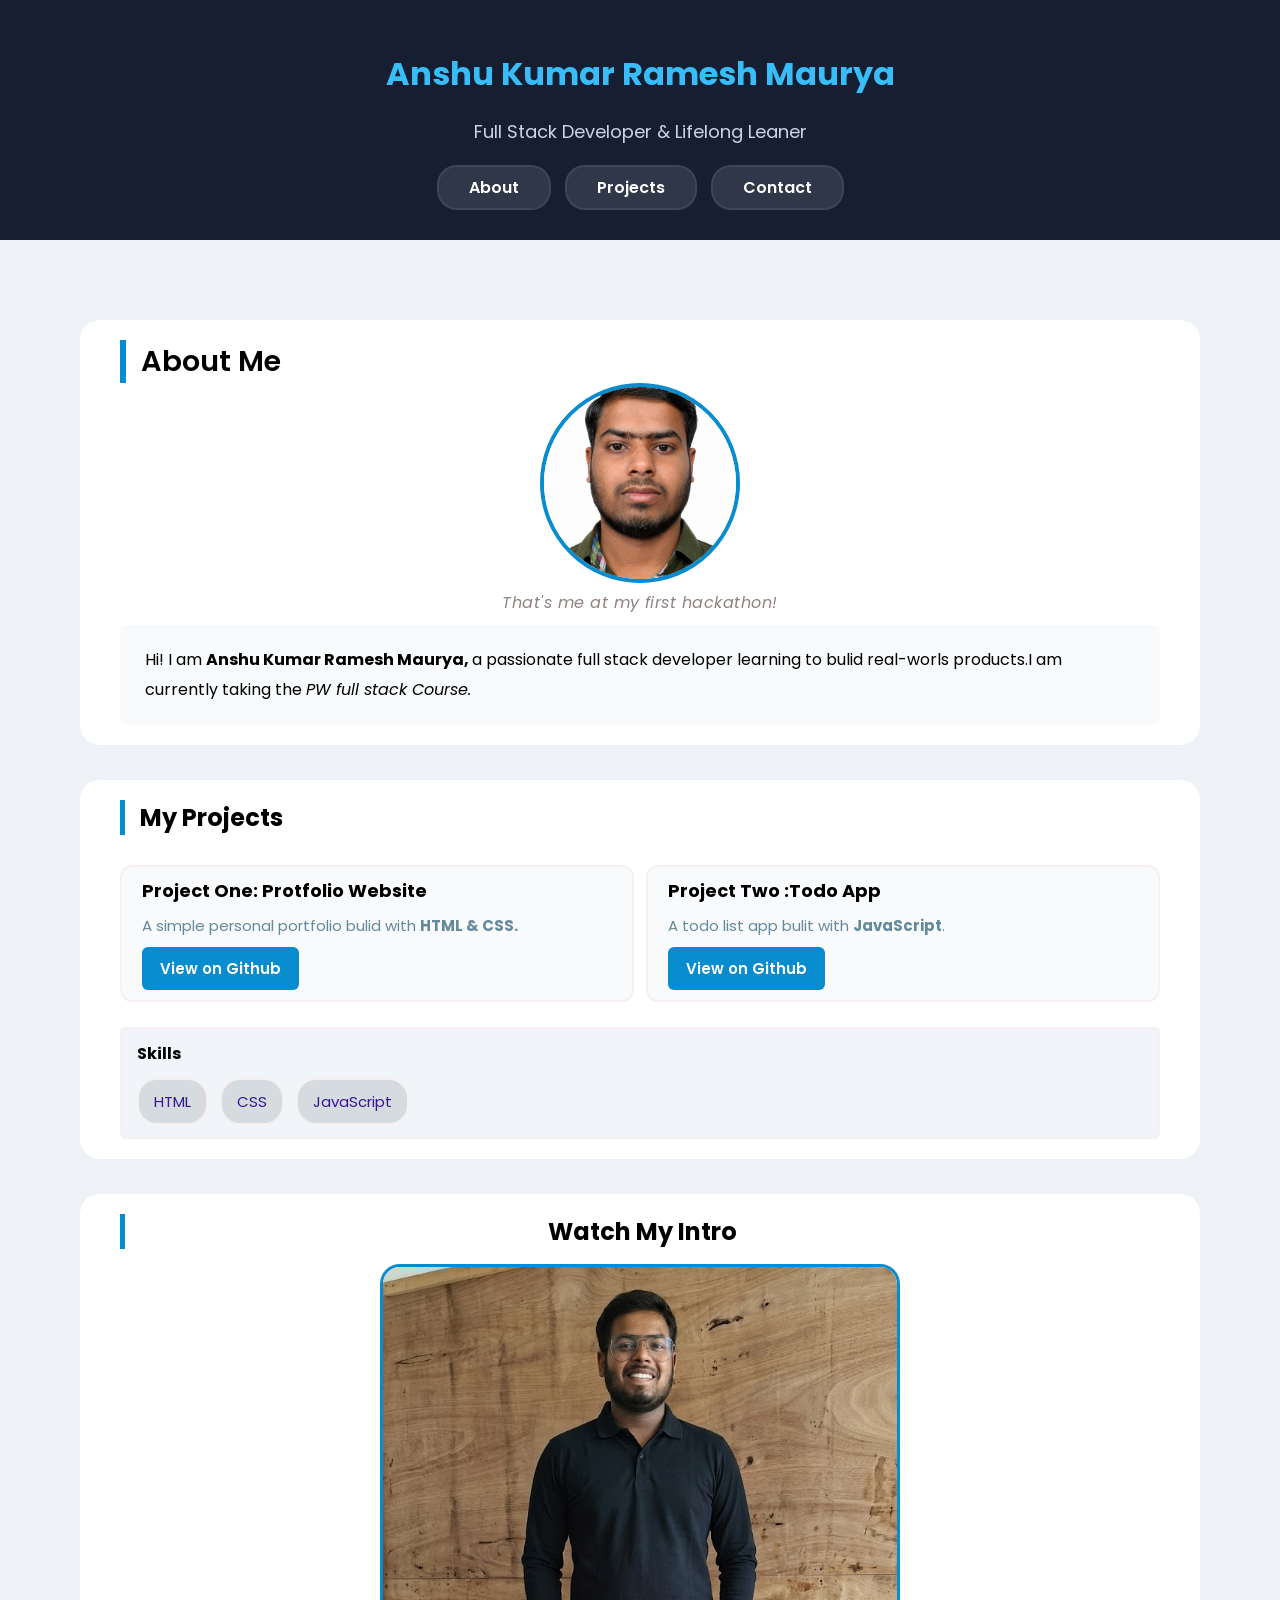
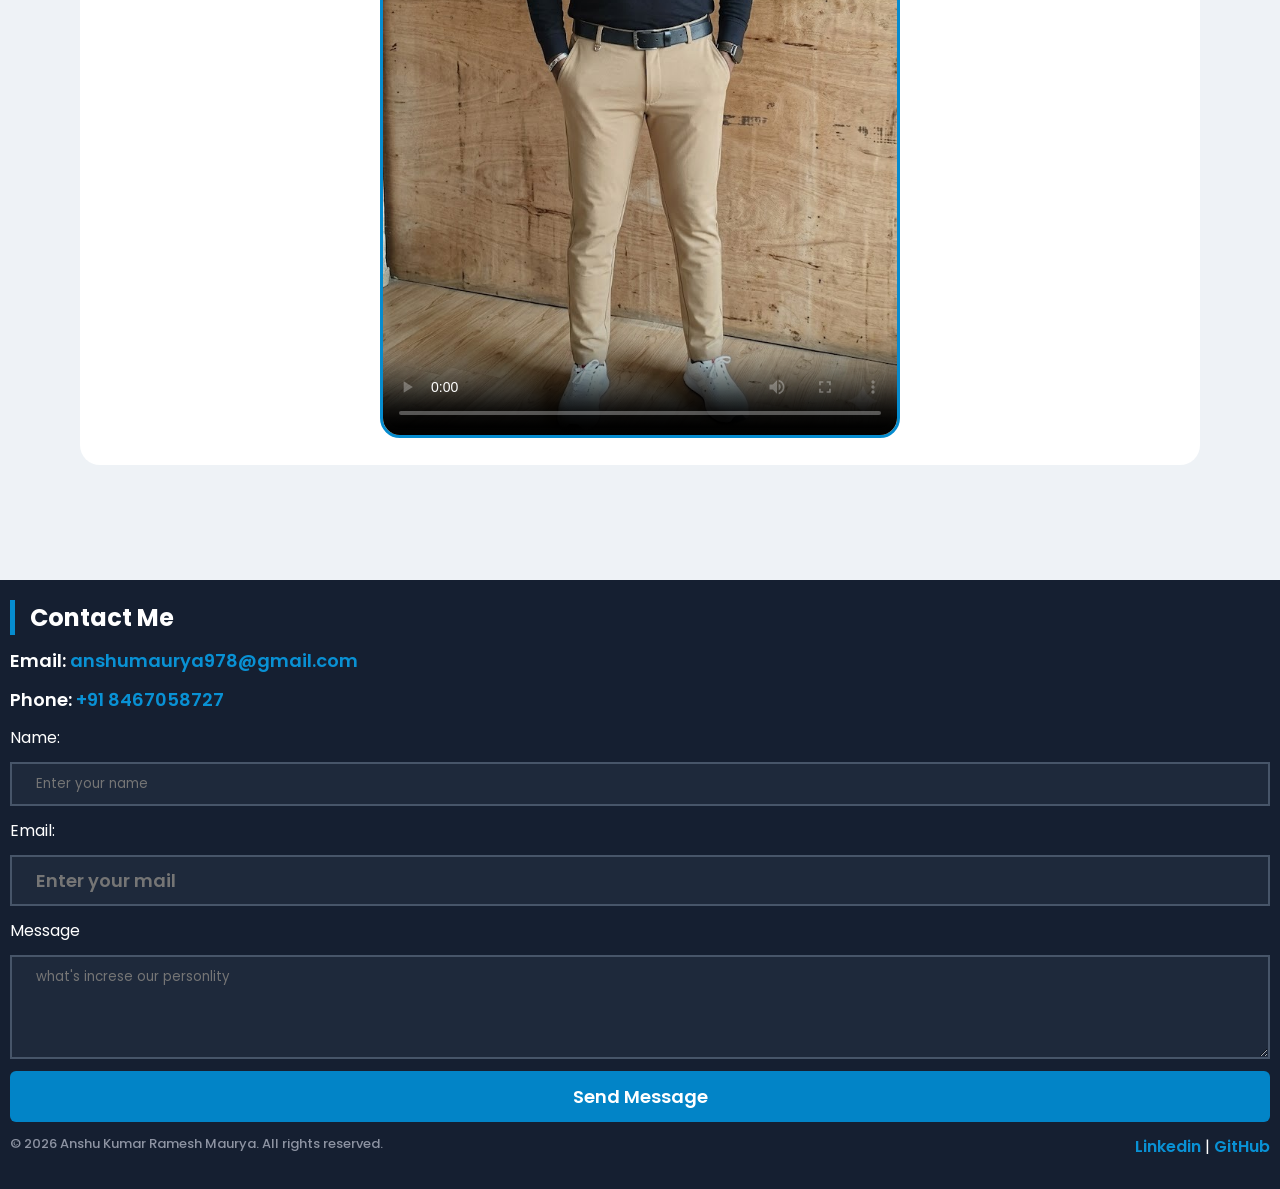
<file: index.html>
<!doctype html>
<html lang="en">
  <head>
    <meta charset="UTF-8" />
    <meta
      name="viewport"
      content="width=
    , initial-scale=1.0"
    />
    <title>Anshu Kummar Ramesh Maurya protfolio</title>
    <link rel="stylesheet" href="style.css" />
  </head>
  <body>
    <header>
      <h1>Anshu kumar Ramesh Maurya</h1>
      <p>full stack Developer & Lifelong Leaner</p>
      <nav>
        <a href="#about">About</a>
        <a href="#projects">Projects</a>
        <a href="#contact"> Contact </a>
      </nav>
    </header>
    <main>
      <section id="about">
        <h2>About Me</h2>
        <figure>
          <img
            src="WhatsApp Image 2026-07-31 at 11.13.52 PM.jpeg"
            alt="Anshu"
          />
          <figcaption>That's me at my first hackathon!</figcaption>
        </figure>
        <p>
          Hi! I am <strong> Anshu Kumar Ramesh Maurya, </strong>

          a passionate full stack developer learning to bulid real-worls
          products.I am currently taking the <em>PW full stack Course. </em>
        </p>
      </section>
      <section id="projects">
        <h2>My Projects</h2>

        <div class="project-details">
          <article>
            <p><strong>Project One: Protfolio Website</strong></p>
            <p>
              A simple personal portfolio bulid with
              <strong>HTML & CSS.</strong>
            </p>
            <a href="">View on Github</a>
          </article>

          <article>
            <p><strong>Project Two :Todo App</strong></p>
            <p>A todo list app bulit with <strong>JavaScript</strong>.</p>
            <a href="">View on Github</a>
          </article>
        </div>
        <br />

        <div id="skills">
          <strong>Skills</strong>
          <ul>
            <li>HTML</li>
            <li>CSS</li>
            <li>JavaScript</li>
          </ul>
        </div>
      </section>
      <section id="intro">
        <h2>Watch My Intro</h2>
        <video
          src="WhatsApp Video 2026-05-22 at 10.48.35 AM.mp4"
          poster="anshu.jpeg"
          controls
        ></video>
      </section>
    </main>
    <footer>
      <h2>Contact Me</h2>
      <p id="email">
        Email:
        <a  href="mailto:anshumaurya978@gmai.com">anshumaurya978@gmail.com</a>
      </p>
      <p id="mob-no">Phone: <a href="tel:+91846758727">+91 8467058727</a></p>
      <form>
        <label for="fullName">Name: </label>
        <input type="text" name="fullName" id="fullName" placeholder="Enter your name" />

        <label for="email">Email: </label>
        <input type="email" name="email" id="email" placeholder="Enter your mail"/>

        <label for="message">Message</label>

        <textarea name="message" id="message" cols="32" rows="4" placeholder="what's increse our personlity"></textarea>
        <button type="submit">Send Message</button>
      </form>
      <div class="lower-footer">
        <p>&copy; 2026 Anshu Kumar Ramesh Maurya. All rights reserved.</p>
        <div><a href="">Linkedin</a> | <a href="">GitHub</a></div>
      </div>
    </footer>
  </body>
</html>
</file>
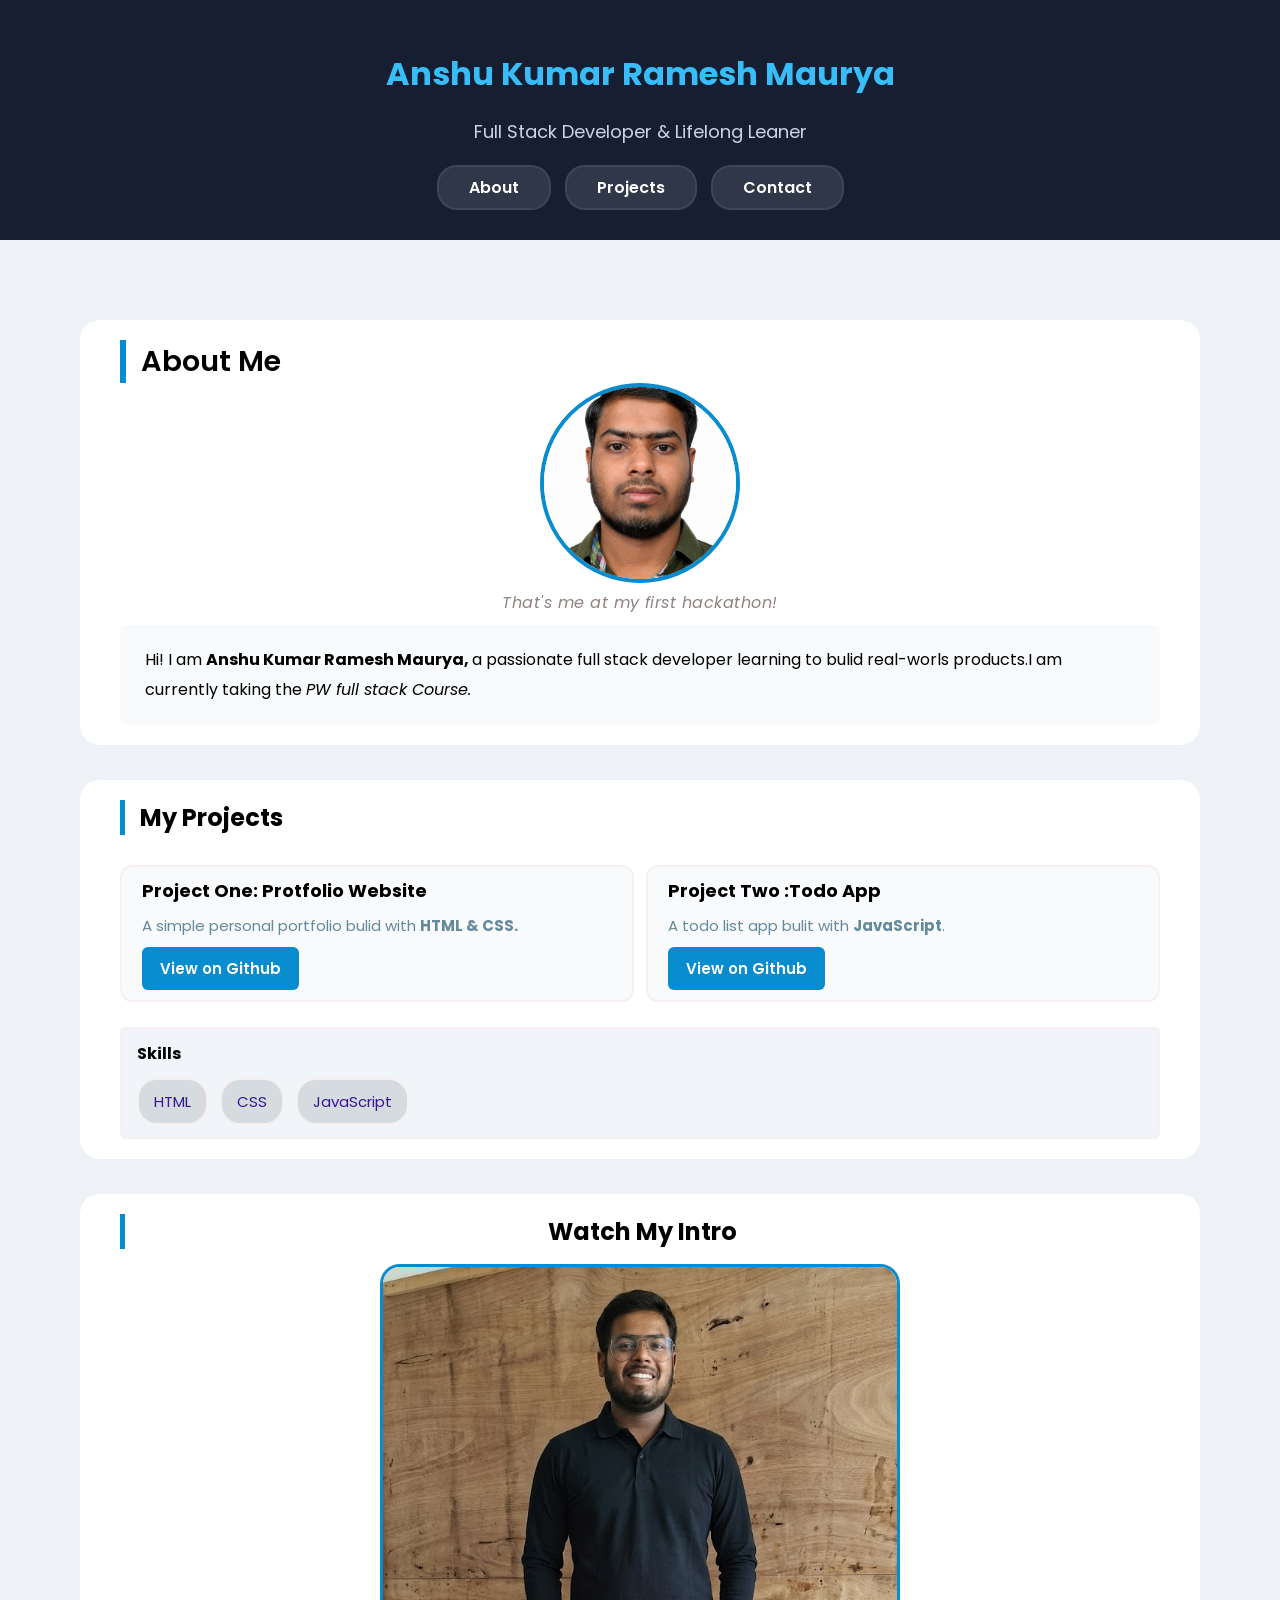
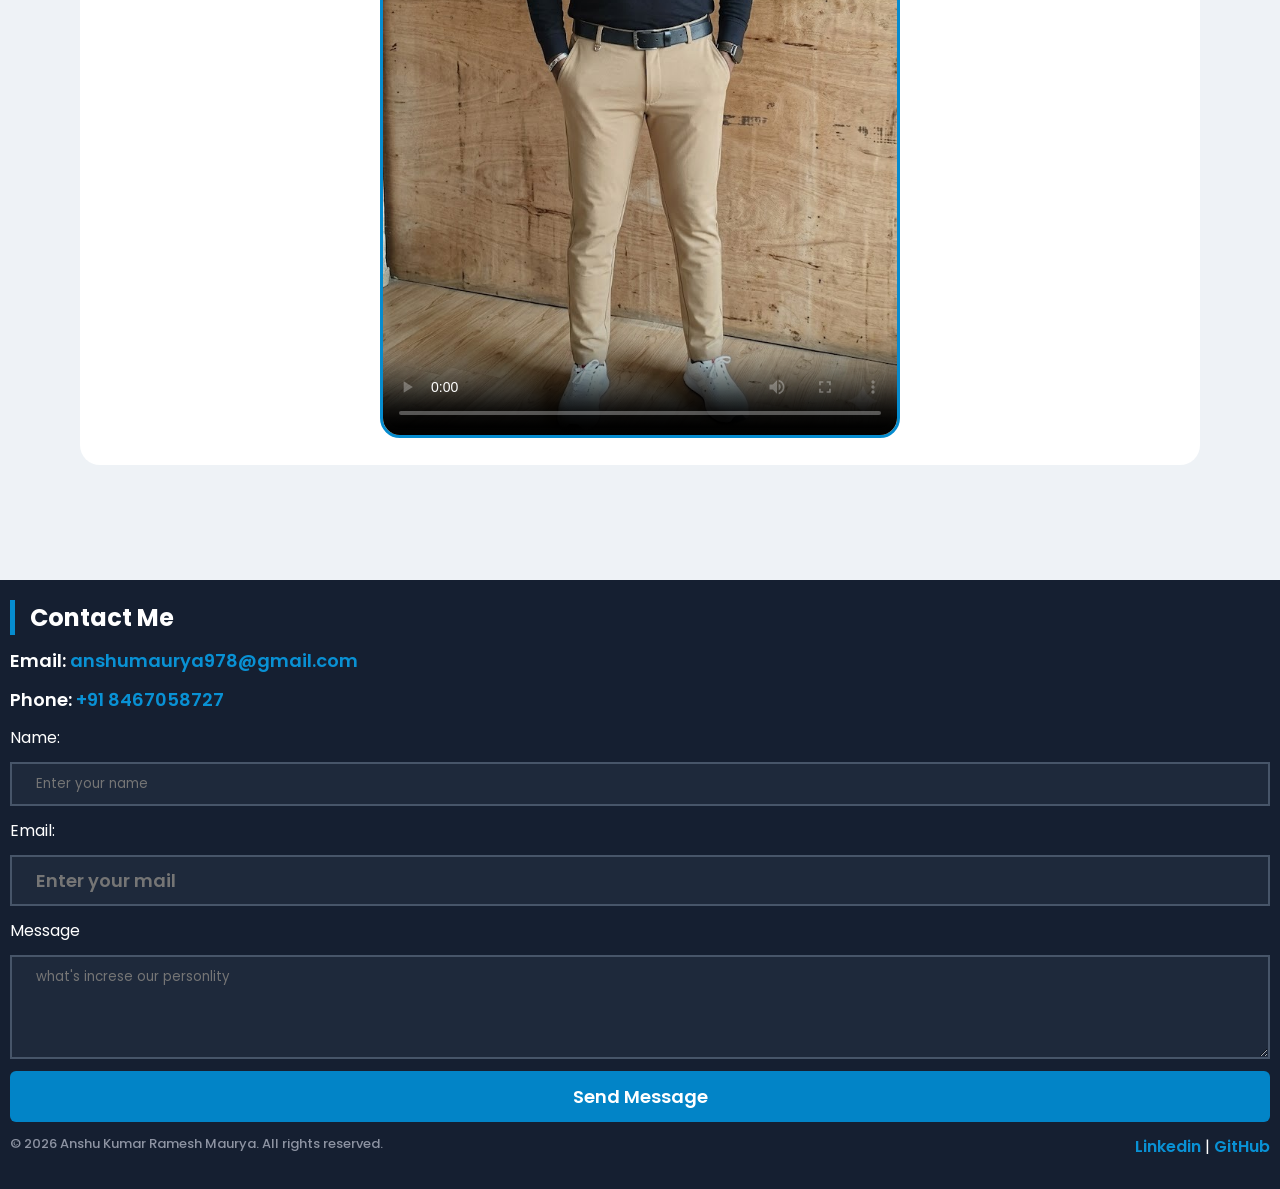
<file: project.html>
<!doctype html>
<html lang="en">
  <head>
    <meta charset="UTF-8" />
    <meta
      name="viewport"
      content="width=
    , initial-scale=1.0"
    />
    <title>Document</title>
    <link rel="stylesheet" href="style.css" />
  </head>
  <body>
    <header>
      <h1>Anshu kumar Ramesh Maurya</h1>
      <p>full stack Developer & Lifelong Leaner</p>
      <nav>
        <a href="#about">About</a>
        <a href="#projects">Projects</a>
        <a href="#contact"> Contact </a>
      </nav>
    </header>
    <main>
      <section id="about">
        <h2>About Me</h2>
        <figure>
          <img
            src="WhatsApp Image 2026-07-31 at 11.13.52 PM.jpeg"
            alt="Anshu"
          />
          <figcaption>That's me at my first hackathon!</figcaption>
        </figure>
        <p>
          Hi! I am <strong> Anshu Kumar Ramesh Maurya, </strong>

          a passionate full stack developer learning to bulid real-worls
          products.I am currently taking the <em>PW full stack Course. </em>
        </p>
      </section>
      <section id="projects">
        <h2>My Projects</h2>

        <div class="project-details">
          <article>
            <p><strong>Project One: Protfolio Website</strong></p>
            <p>
              A simple personal portfolio bulid with
              <strong>HTML & CSS.</strong>
            </p>
            <a href="">View on Github</a>
          </article>

          <article>
            <p><strong>Project Two :Todo App</strong></p>
            <p>A todo list app bulit with <strong>JavaScript</strong>.</p>
            <a href="">View on Github</a>
          </article>
        </div>
        <br />

        <div id="skills">
          <strong>Skills</strong>
          <ul>
            <li>HTML</li>
            <li>CSS</li>
            <li>JavaScript</li>
          </ul>
        </div>
      </section>
      <section id="intro">
        <h2>Watch My Intro</h2>
        <video
          src="WhatsApp Video 2026-05-22 at 10.48.35 AM.mp4"
          poster="anshu.jpeg"
          controls
        ></video>
      </section>
    </main>
    <footer>
      <h2>Contact Me</h2>
      <p id="email">
        Email:
        <a  href="mailto:anshumaurya978@gmai.com">anshumaurya978@gmail.com</a>
      </p>
      <p id="mob-no">Phone: <a href="tel:+91846758727">+91 8467058727</a></p>
      <form>
        <label for="fullName">Name: </label>
        <input type="text" name="fullName" id="fullName" placeholder="Enter your name" />

        <label for="email">Email: </label>
        <input type="email" name="email" id="email" placeholder="Enter your mail"/>

        <label for="message">Message</label>

        <textarea name="message" id="message" cols="32" rows="4" placeholder="what's increse our personlity"></textarea>
        <button type="submit">Send Message</button>
      </form>
      <div class="lower-footer">
        <p>&copy; 2026 Anshu Kumar Ramesh Maurya. All rights reserved.</p>
        <div><a href="">Linkedin</a> | <a href="">GitHub</a></div>
      </div>
    </footer>
  </body>
</html>
</file>
<file: style.css>
@import url('https://fonts.googleapis.com/css2?family=Poppins:ital,wght@0,100;0,200;0,300;0,400;0,500;0,600;0,700;0,800;0,900;1,100;1,200;1,300;1,400;1,500;1,600;1,700;1,800;1,900&display=swap');


* {
    padding: 0;
    margin: 0;
    box-sizing: border-box;
    font-family: "Poppins", sans-serif;
}

html {
    font-size: 16px;
}

main {
    padding: 80px;
    /* margin: auto;
    max-width: 1000px; */
}

body {
    background-color: #eef2f6;
}

header {
    background-color: #151f31;
    display: flex;
    flex-direction: column;
    align-items: center;
    text-transform: capitalize;
    gap: 20px;
}

header h1 {
    color: #38bdf8;
    padding: 50px 0px 0;
}

header p {
    color: #cbd5e1;
    font-size: 18px;

}

header nav {
    display: flex;
    gap: 14px;
    padding: 0px 0px 30px;
}

header a {
    color: white;
    text-decoration: none;
    border: 2px solid #ffffff12;
    border-radius: 20px;
    padding: 8px 30px;
    background-color: #2f3748;
    transition: all .8s ease;
    font-weight: 600;
}

header a:hover {
    background-color: #068ccf;
    transform: scale(1.12);
    box-shadow: 0 12px 36px #0774aad0;
    border: 1px solid #ffffff7c;

}



#about,
#projects,
#intro {
    background-color: white;
    padding: 20px 40px;
    margin-bottom: 35px;
    border-radius: 20px;
    transition: all 1s ease;

}

#about:hover,
/* #projects:hover, */
#intro:hover {
    box-shadow: 0 12px 36px #9ad1e6d0;
    transform: scale(1.05);

}

#about h2 {
    padding: 0px 15px;
    font-weight: 600;
    border-left: 6px solid #068ccf;
    font-size: 1.8rem;
}

#about figure {
    text-align: center;
    margin-bottom: 10px;
}

#about figcaption {
    color: rgb(145, 129, 129);
    font-style: italic;
    font-size: 1rem;
    letter-spacing: .03em;
}

#about img {
    width: 200px;
    height: 200px;
    object-fit: cover;
    border: 4px solid #068ccf;
    border-radius: 50%;
    margin: 0 auto;
}

#about p {
    display: inline-block;
    line-height: 30px;
    border-radius: 6px;
    background-color: #f8fafc;
    padding: 20px 25px;
    font-size: 1rem;
    transition: all 2s linear;
}


#projects h2 {
    padding: 0 15px;
    border-left: 5px solid #068ccf;
    margin-bottom: 30px;
}

.project-details {
    display: flex;
    flex-wrap: wrap;
    gap: 12px;
}

.project-details article {
    background-color: #f8fafc;
    flex: 1;
    display: flex;
    flex-direction: column;
    justify-content: space-between;
    align-items: start;
    gap: 10px;
    border: 2px solid rgb(247, 240, 240);
    border-radius: 12px;
    padding: 10px 20px;
    transition: all 1s ease;
}

.project-details article:hover {
    border: 2px solid rgb(231, 216, 216);
    transform: translateY(-5px);
}

.project-details article p:nth-of-type(1) {
    font-size: 18px;
}

.project-details article p:nth-of-type(2) {
    font-size: 15px;
    color: #64899a;
}

.project-details article a {
    text-decoration: none;
    padding: 10px 18px;
    background-color: #068ccf;
    border-radius: 6px;
    color: white;
    font-size: 15px;
    font-weight: 600;
    transition: all .8s ease;
}

.project-details article a:hover {
    transform: scale(1.04);
}

#skills {
    background-color: #f1f5f9;
    padding: 12px 15px;
    display: flex;
    flex-direction: column;
    gap: 12px;
    border-radius: 6px;
    border: 2px solid rgb(247, 240, 240);
    transition: all 1s ease;
}

#skills:hover {
 transform: scale(1.04);

}

#skills ul {
    flex-wrap: wrap;
    display: flex;
    gap: 12px;
}

#skills ul li {
    list-style: none;
    color: rgb(55, 22, 148);
    padding: 10px 15px;
    background-color: #cad0d3ab;
    border-radius: 20px;
    font-size: 15px;
    border: 2px solid rgb(247, 240, 240);
    transition: all 1s ease;
}

#skills ul li:hover {
    color: rgb(22, 62, 148);
    background-color: #cad0d3;
    border: 2px solid rgb(228, 212, 212);
}

#intro {
    text-align: center;
}

#intro h2 {
    border-left: 5px solid #068ccf;
    margin-bottom: 15px;
}

#intro video {
    border-radius: 20px;
    max-width: 50%;
    border: 3px solid #068ccf;
}

footer {
    background-color: #151f31;
    color: white;
    display: flex;
    flex-direction: column;
    gap: 12px;
    padding: 20px 10px 30px;
}

footer h2 {
    border-left: 5px solid #068ccf;
    padding: 0 15px;
}

footer form {
    display: flex;
    flex-direction: column;
    gap: 12px
}

footer form input,
textarea {
    background-color: #1e293b;
    border: 2px solid #475569;
    padding: 10px 24px;
    color: white;
    outline: none;
}

footer form button {
    background-color:
        #0284c7;
    border: none;
    border-radius: 6px;
    font-weight: 600;
    font-size: 18px;
    color: white;
    padding: 12px 0;
}

.lower-footer {
    display: flex;
    justify-content: space-between;
}

.lower-footer a,
footer a {
    color: #0991d4;
    text-decoration: none;
    font-weight: 600;
    transition: all 2s ease;
}

.lower-footer a:hover,
footer a:hover {
    color: #099ee9;
    text-decoration: underline;
    text-underline-offset: 5px;

}

.lower-footer p {
    color: #8d93a2;
    font-weight: 500;
    font-size: 13px;
}

#email,
#mob-no {
    font-size: 18px;
    font-weight: 600;
}
</file>
